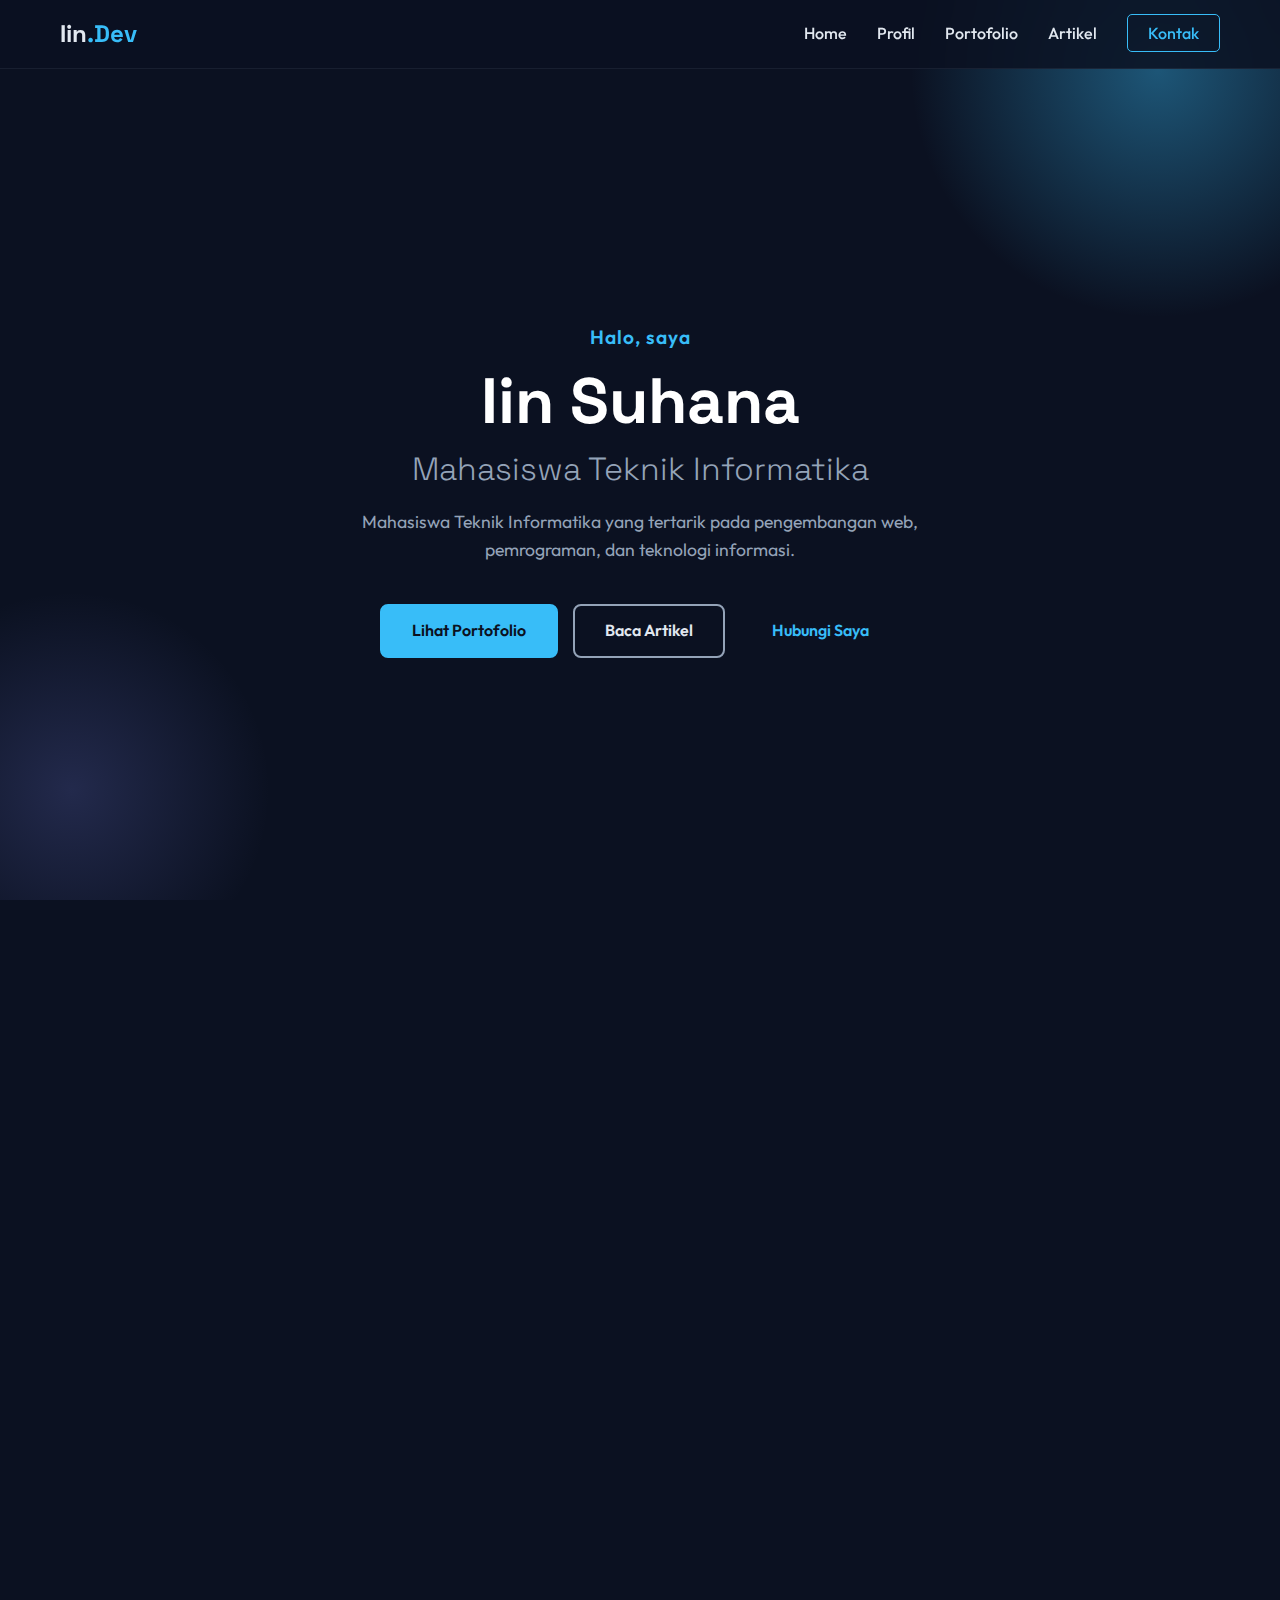
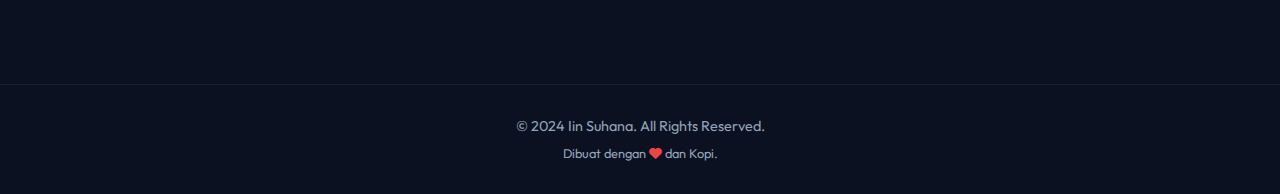
<file: index.html>
<!DOCTYPE html>
<html lang="id">
<head>
    <meta charset="UTF-8">
    <meta name="viewport" content="width=device-width, initial-scale=1.0">
    <meta name="description" content="Web Pribadi Iin Suhana - Mahasiswa Teknik Informatika Universitas Indonesia Timur">
    <title>Iin Suhana | Teknik Informatika</title>
    
    <!-- Google Fonts -->
    <link rel="preconnect" href="https://fonts.googleapis.com">
    <link rel="preconnect" href="https://fonts.gstatic.com" crossorigin>
    <link href="https://fonts.googleapis.com/css2?family=Outfit:wght@300;400;500;600;700&family=Space+Grotesk:wght@300;400;500;600;700&display=swap" rel="stylesheet">
    
    <!-- Icons -->
    <link rel="stylesheet" href="https://cdnjs.cloudflare.com/ajax/libs/font-awesome/6.4.0/css/all.min.css">
    
    <link rel="stylesheet" href="style.css">
</head>
<body>

    <!-- Navigation -->
    <nav class="navbar">
        <div class="container">
            <a href="#" class="logo">Iin<span class="accent">.Dev</span></a>
            <ul class="nav-links">
                <li><a href="#home">Home</a></li>
                <li><a href="#profil">Profil</a></li>
                <li><a href="#portofolio">Portofolio</a></li>
                <li><a href="#artikel">Artikel</a></li>
                <li><a href="#kontak" class="btn-nav">Kontak</a></li>
            </ul>
            <div class="menu-toggle">
                <i class="fas fa-bars"></i>
            </div>
        </div>
    </nav>

    <!-- Home / Hero Section -->
    <section id="home" class="hero">
        <div class="container hero-content">
            <p class="greeting">Halo, saya</p>
            <h1 class="name">Iin Suhana</h1>
            <h2 class="role">Mahasiswa Teknik Informatika</h2>
            <p class="description">
                Mahasiswa Teknik Informatika yang tertarik pada pengembangan web, pemrograman, dan teknologi informasi.
            </p>
            <div class="hero-buttons">
                <a href="#portofolio" class="btn btn-primary">Lihat Portofolio</a>
                <a href="#artikel" class="btn btn-secondary">Baca Artikel</a>
                <a href="#kontak" class="btn btn-outline">Hubungi Saya</a>
            </div>
        </div>
        <div class="hero-visual">
            <!-- decorative circles or abstract tech shapes -->
            <div class="circle circle-1"></div>
            <div class="circle circle-2"></div>
        </div>
    </section>

    <!-- Profil Section -->
    <section id="profil" class="section">
        <div class="container">
            <h2 class="section-title">Profil Saya</h2>
            <div class="profil-content">
                <div class="profil-bio">
                    <h3>Biodata Singkat</h3>
                    <ul class="bio-list">
                        <li><strong>Nama:</strong> Iin Suhana</li>
                        <li><strong>Status:</strong> Mahasiswa Teknik Informatika</li>
                        <li><strong>Fakultas:</strong> Ilmu Komputer</li>
                        <li><strong>Kampus:</strong> Universitas Indonesia Timur</li>
                    </ul>
                    <div class="about-text">
                        <h3>Tentang Saya</h3>
                        <p>Saya memiliki minat yang mendalam di bidang teknologi informasi dan terus mengembangkan diri dalam dunia IT. Saya percaya bahwa teknologi dapat memberikan solusi nyata bagi permasalahan sehari-hari.</p>
                    </div>
                </div>
                
                <div class="profil-skills">
                    <h3>Keahlian</h3>
                    <div class="skill-category">
                        <h4>Hard Skills</h4>
                        <div class="tags">
                            <span class="tag"><i class="fab fa-html5"></i> HTML</span>
                            <span class="tag"><i class="fab fa-css3-alt"></i> CSS</span>
                            <span class="tag"><i class="fab fa-js"></i> JavaScript</span>
                            <span class="tag"><i class="fas fa-code"></i> C++ / Python</span>
                            <span class="tag"><i class="fas fa-network-wired"></i> Jaringan Komputer</span>
                            <span class="tag"><i class="fas fa-database"></i> Database</span>
                        </div>
                    </div>
                    <div class="skill-category">
                        <h4>Soft Skills</h4>
                        <div class="tags">
                            <span class="tag">Kerja Tim</span>
                            <span class="tag">Problem Solving</span>
                            <span class="tag">Mau Belajar Hal Baru</span>
                        </div>
                    </div>
                </div>
            </div>
        </div>
    </section>

    <!-- Portofolio Section -->
    <section id="portofolio" class="section bg-darker">
        <div class="container">
            <h2 class="section-title">Galeri Portofolio</h2>
            <p class="section-subtitle">Beberapa karya dan proyek yang pernah saya buat</p>
            
            <div class="portfolio-grid">
                <!-- Project 1 -->
                <div class="project-card">
                    <div class="project-image-placeholder gradient-1">
                        <i class="fas fa-hotel"></i>
                    </div>
                    <div class="project-info">
                        <h3>Sistem Reservasi Hotel</h3>
                        <p>Aplikasi berbasis console untuk manajemen pemesanan kamar hotel.</p>
                        <div class="tech-stack">
                            <span>C++</span>
                            <span>Algorithm</span>
                        </div>
                    </div>
                </div>

                <!-- Project 2 -->
                <div class="project-card">
                    <div class="project-image-placeholder gradient-2">
                        <i class="fas fa-laptop-code"></i>
                    </div>
                    <div class="project-info">
                        <h3>Website Landing Page</h3>
                        <p>Desain halaman statis yang responsif dan modern.</p>
                        <div class="tech-stack">
                            <span>HTML</span>
                            <span>CSS</span>
                        </div>
                    </div>
                </div>

                <!-- Project 3 -->
                <div class="project-card">
                    <div class="project-image-placeholder gradient-3">
                        <i class="fas fa-server"></i>
                    </div>
                    <div class="project-info">
                        <h3>Program Jaringan Client–Server</h3>
                        <p>Simulasi komunikasi data sederhana antara client dan server.</p>
                        <div class="tech-stack">
                            <span>Python</span>
                            <span>Socket</span>
                        </div>
                    </div>
                </div>
            </div>
        </div>
    </section>

    <!-- Artikel Section -->
    <section id="artikel" class="section">
        <div class="container">
            <h2 class="section-title">Artikel & Tulisan</h2>
            <div class="articles-grid">
                <article class="article-card">
                    <div class="article-content">
                        <span class="category">Jaringan</span>
                        <h3>Pengalaman Belajar Pemrograman Jaringan</h3>
                        <p>Cerita singkat mengenai tantangan dan keseruan mempelajari socket programming.</p>
                        <a href="#" class="read-more">Baca Selengkapnya <i class="fas fa-arrow-right"></i></a>
                    </div>
                </article>
                <article class="article-card">
                    <div class="article-content">
                        <span class="category">Web Dev</span>
                        <h3>Dasar HTML dan CSS untuk Pemula</h3>
                        <p>Panduan ringkas memulai perjalanan menjadi web developer.</p>
                        <a href="#" class="read-more">Baca Selengkapnya <i class="fas fa-arrow-right"></i></a>
                    </div>
                </article>
                <article class="article-card">
                    <div class="article-content">
                        <span class="category">Karir</span>
                        <h3>Kenapa Mahasiswa IT Perlu Portofolio?</h3>
                        <p>Opini mengenai pentingnya personal branding bagi mahasiswa teknik informatika.</p>
                        <a href="#" class="read-more">Baca Selengkapnya <i class="fas fa-arrow-right"></i></a>
                    </div>
                </article>
            </div>
        </div>
    </section>

    <!-- Kontak Section -->
    <section id="kontak" class="section bg-darker">
        <div class="container">
            <h2 class="section-title">Hubungi Saya</h2>
            <div class="contact-wrapper">
                <div class="contact-info">
                    <h3>Mari Terhubung</h3>
                    <p>Jangan ragu untuk menghubungi saya jika ada pertanyaan atau tawaran kerjasama.</p>
                    
                    <div class="info-item">
                        <i class="fas fa-envelope"></i>
                        <span>iinsuhana6@gmail.com</span>
                    </div>
                    
                    <div class="social-links">
                        <a href="#" title="GitHub"><i class="fab fa-github"></i></a>
                        <a href="#" title="LinkedIn"><i class="fab fa-linkedin"></i></a>
                        <a href="#" title="Instagram"><i class="fab fa-instagram"></i></a>
                    </div>
                </div>
                
                <form class="contact-form" onsubmit="event.preventDefault(); alert('Pesan terkirim (Demo)!');">
                    <div class="form-group">
                        <label for="name">Nama</label>
                        <input type="text" id="name" placeholder="Nama Anda" required>
                    </div>
                    <div class="form-group">
                        <label for="email">Email</label>
                        <input type="email" id="email" placeholder="email@contoh.com" required>
                    </div>
                    <div class="form-group">
                        <label for="message">Pesan</label>
                        <textarea id="message" rows="5" placeholder="Tulis pesan Anda di sini..." required></textarea>
                    </div>
                    <button type="submit" class="btn btn-primary btn-block">Kirim Pesan</button>
                </form>
            </div>
        </div>
    </section>

    <!-- Footer -->
    <footer>
        <div class="container">
            <p>&copy; 2024 Iin Suhana. All Rights Reserved.</p>
            <p class="credits">Dibuat dengan <i class="fas fa-heart"></i> dan Kopi.</p>
        </div>
    </footer>

    <script src="script.js"></script>
</body>
</html>
</file>
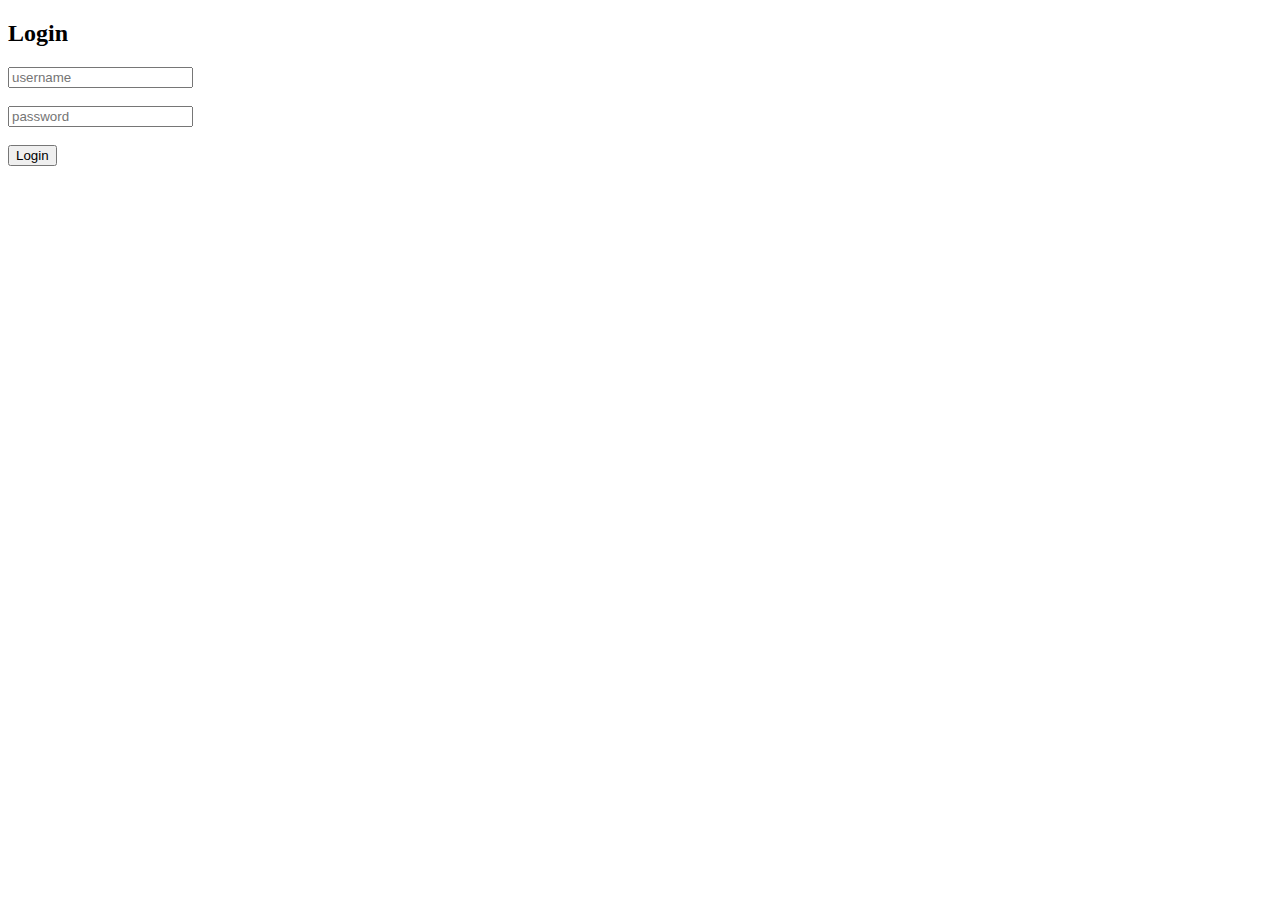
<file: tugas_phyton/login.html>
<!DOCTYPE html>
<html>
<body>
<h2>Login</h2>

<input id="user" placeholder="username"><br><br>
<input id="pass" type="password" placeholder="password"><br><br>
<button onclick="login()">Login</button>

<script>
function login(){
 fetch('http://localhost:5000/login',{
   method:'POST',
   headers:{'Content-Type':'application/json'},
   body:JSON.stringify({
     username:user.value,
     password:pass.value
   })
 })
 .then(r=>r.json())
 .then(d=>{
   if(d.status==='success'){
     location.href='index.html';
   } else {
     alert('Login gagal');
   }
 });
}
</script>
</body>
</html>
</file>
<file: style.css>
/* CSS Variables */
:root {
    --bg-color: #0b1121;
    /* Very dark blue */
    --bg-secondary: #162032;
    --text-primary: #e2e8f0;
    --text-secondary: #94a3b8;
    --accent-color: #38bdf8;
    /* Sky blue */
    --accent-glow: rgba(56, 189, 248, 0.4);
    --card-bg: rgba(30, 41, 59, 0.6);
    --border-color: rgba(148, 163, 184, 0.1);

    --font-heading: 'Space Grotesk', sans-serif;
    --font-body: 'Outfit', sans-serif;

    --transition-speed: 0.3s;
}

/* Reset & Base Styles */
* {
    margin: 0;
    padding: 0;
    box-sizing: border-box;
}

html {
    scroll-behavior: smooth;
}

body {
    font-family: var(--font-body);
    background-color: var(--bg-color);
    color: var(--text-primary);
    line-height: 1.6;
    overflow-x: hidden;
}

h1,
h2,
h3,
h4 {
    font-family: var(--font-heading);
    color: #fff;
    line-height: 1.2;
}

a {
    text-decoration: none;
    color: inherit;
    transition: var(--transition-speed);
}

ul {
    list-style: none;
}

.container {
    max-width: 1200px;
    margin: 0 auto;
    padding: 0 20px;
}

.section {
    padding: 80px 0;
}

.bg-darker {
    background-color: #0f1624;
    /* Slightly different shade */
}

.section-title {
    font-size: 2.5rem;
    text-align: center;
    margin-bottom: 10px;
    background: linear-gradient(90deg, #fff, var(--accent-color));
    -webkit-background-clip: text;
    background-clip: text;
    -webkit-text-fill-color: transparent;
}

.section-subtitle {
    text-align: center;
    color: var(--text-secondary);
    margin-bottom: 40px;
}

/* Navbar */
.navbar {
    position: fixed;
    top: 0;
    left: 0;
    width: 100%;
    z-index: 1000;
    background: rgba(11, 17, 33, 0.85);
    backdrop-filter: blur(10px);
    border-bottom: 1px solid var(--border-color);
    padding: 15px 0;
}

.navbar .container {
    display: flex;
    justify-content: space-between;
    align-items: center;
}

.logo {
    font-size: 1.5rem;
    font-weight: 700;
    font-family: var(--font-heading);
}

.logo .accent {
    color: var(--accent-color);
}

.nav-links {
    display: flex;
    gap: 30px;
    align-items: center;
}

.nav-links li a {
    color: var(--text-primary);
    font-weight: 500;
    position: relative;
}

.nav-links li a:hover {
    color: var(--accent-color);
}

.nav-links li a::after {
    content: '';
    position: absolute;
    width: 0;
    height: 2px;
    bottom: -5px;
    left: 0;
    background-color: var(--accent-color);
    transition: width var(--transition-speed);
}

.nav-links li a:hover::after {
    width: 100%;
}

.btn-nav {
    border: 1px solid var(--accent-color);
    padding: 8px 20px;
    border-radius: 5px;
    color: var(--accent-color) !important;
}

.btn-nav:hover {
    background-color: var(--accent-color);
    color: #000 !important;
}

.btn-nav:hover::after {
    display: none;
}

.menu-toggle {
    display: none;
    font-size: 1.5rem;
    cursor: pointer;
}

/* Hero Section */
.hero {
    height: 100vh;
    display: flex;
    align-items: center;
    position: relative;
    padding-top: 80px;
    /* Offset for fixed navbar */
    overflow: hidden;
}

/* Background Gradients */
.hero::before {
    content: '';
    position: absolute;
    top: -20%;
    right: -10%;
    width: 500px;
    height: 500px;
    background: radial-gradient(circle, var(--accent-glow), transparent 70%);
    border-radius: 50%;
    z-index: -1;
}

.hero::after {
    content: '';
    position: absolute;
    bottom: -10%;
    left: -10%;
    width: 400px;
    height: 400px;
    background: radial-gradient(circle, rgba(129, 140, 248, 0.2), transparent 70%);
    border-radius: 50%;
    z-index: -1;
}

.hero-content {
    width: 100%;
    max-width: 800px;
    text-align: center;
    margin: 0 auto;
    z-index: 1;
}

.greeting {
    font-size: 1.2rem;
    color: var(--accent-color);
    margin-bottom: 10px;
    font-weight: 600;
    letter-spacing: 1px;
}

.name {
    font-size: 4rem;
    margin-bottom: 10px;
    font-weight: 800;
}

.role {
    font-size: 2rem;
    color: var(--text-secondary);
    margin-bottom: 20px;
    font-weight: 300;
}

.description {
    font-size: 1.1rem;
    max-width: 600px;
    margin: 0 auto 40px;
    color: var(--text-secondary);
}

.hero-buttons {
    display: flex;
    gap: 15px;
    justify-content: center;
    flex-wrap: wrap;
}

/* Buttons */
.btn {
    padding: 12px 30px;
    border-radius: 8px;
    font-weight: 600;
    cursor: pointer;
    transition: all var(--transition-speed);
    display: inline-block;
}

.btn-primary {
    background-color: var(--accent-color);
    color: #0b1121;
    border: 2px solid var(--accent-color);
}

.btn-primary:hover {
    background-color: transparent;
    color: var(--accent-color);
    box-shadow: 0 0 15px var(--accent-glow);
}

.btn-secondary {
    background-color: transparent;
    color: var(--text-primary);
    border: 2px solid var(--text-secondary);
}

.btn-secondary:hover {
    border-color: var(--text-primary);
    background-color: rgba(255, 255, 255, 0.05);
}

.btn-outline {
    background-color: transparent;
    color: var(--accent-color);
    border: 2px solid transparent;
}

.btn-outline:hover {
    text-decoration: underline;
}

.btn-block {
    display: block;
    width: 100%;
    margin-top: 10px;
}

/* Profil Section */
.profil-content {
    display: grid;
    grid-template-columns: 1fr 1fr;
    gap: 40px;
    align-items: start;
}

.profil-bio,
.profil-skills {
    background: var(--card-bg);
    border: 1px solid var(--border-color);
    padding: 30px;
    border-radius: 15px;
}

.bio-list {
    margin-bottom: 20px;
    padding-bottom: 20px;
    border-bottom: 1px solid var(--border-color);
}

.bio-list li {
    margin-bottom: 10px;
    display: flex;
}

.bio-list li strong {
    width: 100px;
    color: var(--accent-color);
}

.about-text p {
    color: var(--text-secondary);
}

.skill-category {
    margin-bottom: 20px;
}

.skill-category h4 {
    margin-bottom: 15px;
    font-size: 1.1rem;
    color: var(--text-primary);
}

.tags {
    display: flex;
    flex-wrap: wrap;
    gap: 10px;
}

.tag {
    background: rgba(56, 189, 248, 0.1);
    color: var(--accent-color);
    padding: 6px 14px;
    border-radius: 20px;
    font-size: 0.9rem;
    border: 1px solid rgba(56, 189, 248, 0.2);
    display: flex;
    align-items: center;
    gap: 8px;
}

/* Portfolio Section */
.portfolio-grid {
    display: grid;
    grid-template-columns: repeat(auto-fit, minmax(300px, 1fr));
    gap: 25px;
}

.project-card {
    background: var(--card-bg);
    border-radius: 15px;
    overflow: hidden;
    border: 1px solid var(--border-color);
    transition: transform var(--transition-speed);
}

.project-card:hover {
    transform: translateY(-5px);
    border-color: var(--accent-color);
}

.project-image-placeholder {
    height: 180px;
    width: 100%;
    display: flex;
    justify-content: center;
    align-items: center;
}

.gradient-1 {
    background: linear-gradient(45deg, #FF6B6B, #556270);
}

.gradient-2 {
    background: linear-gradient(45deg, #4ECDC4, #556270);
}

.gradient-3 {
    background: linear-gradient(45deg, #6C5B7B, #C06C84);
}

.project-image-placeholder i {
    font-size: 3rem;
    color: rgba(255, 255, 255, 0.8);
}

.project-info {
    padding: 20px;
}

.project-info h3 {
    margin-bottom: 10px;
    font-size: 1.25rem;
}

.project-info p {
    color: var(--text-secondary);
    font-size: 0.95rem;
    margin-bottom: 15px;
    min-height: 48px;
    /* Alignment */
}

.tech-stack {
    display: flex;
    gap: 8px;
}

.tech-stack span {
    font-size: 0.8rem;
    background: #1e293b;
    padding: 4px 8px;
    border-radius: 4px;
    color: var(--text-secondary);
}

/* Artikel Section */
.articles-grid {
    display: grid;
    grid-template-columns: repeat(auto-fit, minmax(300px, 1fr));
    gap: 25px;
}

.article-card {
    background: var(--card-bg);
    border: 1px solid var(--border-color);
    border-radius: 15px;
    padding: 25px;
    transition: border-color var(--transition-speed);
}

.article-card:hover {
    border-color: var(--accent-color);
}

.article-content .category {
    font-size: 0.8rem;
    text-transform: uppercase;
    color: var(--accent-color);
    letter-spacing: 1px;
    margin-bottom: 10px;
    display: block;
}

.article-content h3 {
    margin-bottom: 10px;
    font-size: 1.3rem;
    line-height: 1.4;
}

.article-content p {
    color: var(--text-secondary);
    margin-bottom: 20px;
    font-size: 0.95rem;
}

.read-more {
    font-size: 0.9rem;
    font-weight: 600;
    color: var(--accent-color);
    display: inline-flex;
    align-items: center;
    gap: 5px;
}

.read-more:hover {
    gap: 10px;
}

/* Contact Section */
.contact-wrapper {
    display: grid;
    grid-template-columns: 1fr 1fr;
    gap: 40px;
    background: linear-gradient(135deg, rgba(30, 41, 59, 0.6) 0%, rgba(15, 23, 42, 0.8) 100%);
    border: 1px solid var(--border-color);
    border-radius: 20px;
    padding: 40px;
    overflow: hidden;
}

.contact-info h3 {
    margin-bottom: 15px;
    font-size: 1.5rem;
}

.contact-info p {
    color: var(--text-secondary);
    margin-bottom: 30px;
}

.info-item {
    display: flex;
    align-items: center;
    gap: 15px;
    margin-bottom: 20px;
    font-size: 1.1rem;
}

.info-item i {
    color: var(--accent-color);
}

.social-links {
    margin-top: 30px;
    display: flex;
    gap: 20px;
}

.social-links a {
    width: 40px;
    height: 40px;
    border-radius: 50%;
    background: rgba(255, 255, 255, 0.05);
    display: flex;
    justify-content: center;
    align-items: center;
    font-size: 1.2rem;
    transition: all var(--transition-speed);
}

.social-links a:hover {
    background: var(--accent-color);
    color: #000;
    transform: translateY(-3px);
}

/* Form */
.form-group {
    margin-bottom: 15px;
}

.form-group label {
    display: block;
    margin-bottom: 8px;
    font-size: 0.9rem;
    color: var(--text-secondary);
}

.form-group input,
.form-group textarea {
    width: 100%;
    padding: 12px;
    background: rgba(15, 23, 42, 0.5);
    border: 1px solid var(--border-color);
    border-radius: 8px;
    color: #fff;
    font-family: var(--font-body);
}

.form-group input:focus,
.form-group textarea:focus {
    outline: none;
    border-color: var(--accent-color);
}

/* Footer */
footer {
    padding: 30px 0;
    text-align: center;
    border-top: 1px solid var(--border-color);
    background: #0b1121;
}

footer p {
    color: var(--text-secondary);
    font-size: 0.9rem;
}

.credits {
    font-size: 0.8rem;
    margin-top: 5px;
}

.credits i {
    color: #ef4444;
    /* Red heart */
}

/* Responsive Design */
@media (max-width: 768px) {
    .nav-links {
        display: none;
        /* Hide for now, requires JS for toggle */
        flex-direction: column;
        position: absolute;
        top: 100%;
        left: 0;
        width: 100%;
        background: #0b1121;
        padding: 20px;
        text-align: center;
        border-bottom: 1px solid var(--border-color);
    }

    .nav-links.active {
        display: flex;
    }

    .menu-toggle {
        display: block;
    }

    .hero-content .name {
        font-size: 2.5rem;
    }

    .hero-content .role {
        font-size: 1.5rem;
    }

    .profil-content,
    .contact-wrapper {
        grid-template-columns: 1fr;
    }

    .section {
        padding: 60px 0;
    }
}

/* Animations */
.fade-in-section {
    opacity: 0;
    transform: translateY(20px);
    transition: opacity 0.6s ease-out, transform 0.6s ease-out;
}

.fade-in-section.visible {
    opacity: 1;
    transform: translateY(0);
}

.hidden-el {
    opacity: 0;
    transform: translateY(30px);
    transition: all 0.6s ease-out;
}

.hidden-el.visible {
    opacity: 1;
    transform: translateY(0);
}
</file>
